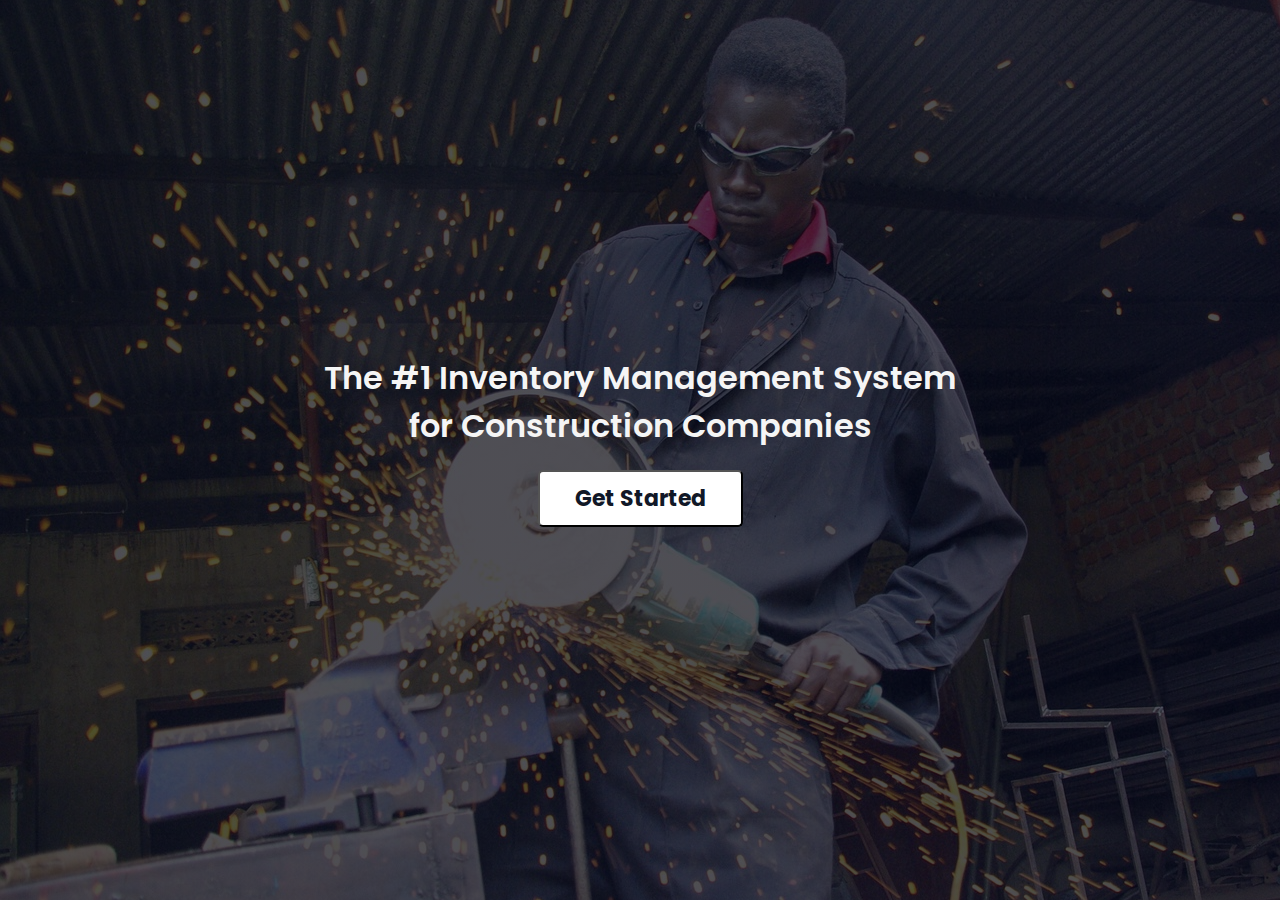
<file: index.html>
<!DOCTYPE html>
<html lang="en">
<head>
    <meta charset="UTF-8">
    <meta name="viewport" content="width=device-width, initial-scale=1.0">
    <title>Popup Modal</title>
    <link rel="stylesheet" href="style.css">
    <link rel="stylesheet" href="index.css">

</head>
<body>
      <div class="home" id="home">
        <h1>The #1 Inventory Management System <br>for Construction Companies</h1>
        <button class="home-btn" id="home-btn"><a href="login.html">Get Started</a></button>
      </div>
</body>
</html>
</file>
<file: style.css>
@import url('https://fonts.googleapis.com/css2?family=Poppins:ital,wght@0,100;0,200;0,300;0,400;0,500;1,200&family=Ubuntu:wght@400;500;700&display=swap');

* {
  margin: 0;
  padding: 0;
  box-sizing: border-box;
  font-family: 'Poppins', sans-serif;
}
body {
  width: 100%;
  background: #E5E7EB;
  position: relative;
  display: flex;
}

/*-----------DASHBOARD STYLE-------------------*/
#menu {
  background: #111827;
  width: 300px;
  height: 100%;
  position: fixed;
  top: 0;
  left: 0;
}
#menu .logo img {
  width: 40px;
  margin-right: 15px;
  border-radius: 50%;
}
#menu .logo {
  display: flex;
  align-items: center;
  color: #fff;
  padding: 30px 0 0 30px;
}
#menu .items {
  margin-top: 40px;
}
#menu .items li {
  list-style: none;
  padding: 10px 0;
  transition: 0.3s ease;
}
.svg-inline--fa {
  color: rgb(134, 141, 151);
  width: 30px;
  height: 30px;
  line-height: 30px;
  text-align: center;
  font-size: 14px;
  margin: 0 10px 0 25px;
}
#menu .items li a {
  text-decoration: none;
  color: rgb(134, 141, 151);
  font-weight: 300px;
  transition: 0.3s ease;
  margin-left: 15px;
}
#menu .items li:hover {
  background: #253047;
  cursor: pointer;
}
#menu .items li:nth-child(1) {
  border-left: 4px solid #fff;
}
#menu .items li:hover i,
#menu .items li:hover a {
  color: #F3F4F6;
}

#interface {
  width: calc(100% - 300px);
  margin-left: 300px;
  position: relative;
}
#interface .navigation {
  display: flex;
  justify-content: space-between;
  background: #fff;
  padding: 15px 30px;
  border-bottom: 3px solid #594ef7;
  align-items: center;
  position: fixed;
  width: calc(100% - 300px);
  z-index: 2;
}

#interface .navigation .search, 
.addButtons .searchProductBar {
  display: flex;
  justify-content: flex-start;
  align-items: center;
  padding: 10px 14px;
  border: 1px solid #d7dbe6;
  border-radius: 4px;
}
#interface .search i {
  margin-right: 14px;
}
#interface .search input {
  border: none;
  outline: none;
  font-size: 14px;
}
.addButtons .searchProductBar input {
  padding: 12px 7px;
  border: none;
  outline: none;
}
.addButtons #searchBtn {
  background: #111827;
  padding: 6px 10px;
  color: #fff;
  border-radius: 5px;
  font-size: 18px;
}
#interface .navigation .profile {
  display: flex;
  justify-content: flex-start;
  align-items: center;
}
#interface .navigation .profile i {
  margin-right: 20px;
  font-size: 19px;
  font-weight: 400;
}
#interface .profile img {
  width: 30px;
  height: 30px;
  object-fit: cover;
  border-radius: 50%;
}
.nav {
  display: flex;
  justify-content: flex-start;
  align-items: center;
}
#menu-btn {
  display: none;
  color: #2b2b2b;
  font-size: 20px;
  cursor: pointer;
  margin-right: 20px;
}
.i-name {
  color: #444a53;
  padding: 30px 30px 0 30px;
  font-size: 24px;
  font-weight: 700;
  margin-top: 70px;
}
.values {
  padding: 30px 30px 0 30px;
  display: flex;
  justify-content: space-between;
  align-items: center;
  flex-wrap: wrap;
}
.values .val-box {
  background: #fff;
  width: 235px;
  padding: 16px 20px;
  border-radius: 5px;
  display: flex;
  justify-content: flex-start;
  align-items: center;
}
.values .val-box i {
  font-size: 25px;
  width: 60px;
  height: 60px;
  line-height: 60px;
  border-radius: 50%;
  text-align: center;
  color: #fff;
  margin-right: 15px;
}
.values .val-box i:nth-child(1) {
  background: #7B74EC;
}
.values .val-box i:nth-child(2) {
  background: #5c8af0;
}
.values .val-box i:nth-child(3) {
  background: #e45d99;
}
.values .val-box i:nth-child(4) {
  background: #74DAEC;
}
.values .val-box h3 {
  font-size: 18px;
  font-weight: 600;
}
.values .val-box span {
  font-size: 15px;
  color: #828997;
}


/*--------MEDIA QUERY----------*/
@media (max-width: 769px) {
  #menu {
    width: 270px;
    position: fixed;
    left: -270px;
    transition: 0.3s ease;
  }
  #menu.active {
    left: 0px;
  }
  #menu-btn {
    display: initial;
  }
  #interface {
    width: 100%;
    margin-left: 0px;
    display: inline-block;
    transition: 0.3s ease;
  }
  #menu.active~ #interface {
    width: calc(100% - 270px);
    margin-left: 270px;
    transition: 0.3s ease;
  }
  #interface .navigation {
    width: 100%;
  }
  .values {
    padding: 30px 30px 0 30px;
    justify-content: flex-start;
  }
  .values .val-box {
    padding: 16px 20px;
    margin: 10px 20px 10px 0;
  }
  .board {
    width: 92%;
    padding: 0;
    overflow-x: auto;
  }
  table {
    width: 100%;
    border-collapse: collapse;
  }
}

/*----MEDIA QUERY FOR MOBILE SCREEN-------*/
@media (max-width: 477px) {
  #interface .navigation {
    padding: 15px;
  }
  #interface .navigation .search input {
    width: 150px;
  }
  .i-name {
    padding: 30px 15px 0 15px;
  }
  .values {
    padding: 15px 15px 0 15px;
  }
  .values .val-box {
    width: 100%;
    margin: 8px 0;
  }
  .board {
    margin: 30px 15px 30px 15px;
  }
}


/*-------Table style---------*/
.board {
  width: 94%;
  margin: 30px 0 30px 30px;
  overflow: auto;
  background: #fff;
  border-radius: 8px;
}
.board img {
  width: 45px;
  height: 45px;
  object-fit: cover;
  border-radius: 50%;
  margin-right: 15px;
}
.board h5 {
  font-weight: 600;
  font-size: 14px;
}
.board p {
  font-weight: 400;
  font-size: 13px;
  color: #787d8d;
}
.board .people {
  display: flex;
  justify-content: flex-start;
  align-items: center;
  text-align: start;
}

table {
  border-collapse: collapse;
}
tr {
  border-bottom: 5px solid #eef0f5;
}
tr:nth-child(even),table.list thead>tr {
  background: #dddddd;
}
thead th {
  font-size: 15px;
  text-transform: uppercase;
  font-weight: 400;
  background: #111827;
  color: #eef0f5;
  text-align: start;
  padding: 15px;
}
tbody tr td {
  padding: 10px 15px;
}
.board .actionBtn {
  background: green;
  color: #fff;
  text-align: center;
  cursor: pointer;
}
.active {
  background: #d7fada;
  padding: 2px 10px;
  display: inline-block;
  border-radius: 40px;
  color: #2b2b2b;
}
/*
.edit a {
  text-decoration: none;
  font-size: 14px;
  font-weight: 600;
  color: #554cd1;
}*/

.down {
  margin-top: 120px;
}
.pages {
  display: flex;
  justify-content: center;
  align-items: center;
  font-size: 18px;
  padding: 25px;
}
.pages .pre {
  background: #828997;
  color: #fff;
  padding: 5px 15px;
  margin-left: 15px;
  cursor: pointer;
}
</file>
<file: index.css>
/*-------------INDEX PAGE STYE-------------------*/
.home {
    width: 100%;
    background-image: linear-gradient(rgba(4,9,30,0.7), rgba(4,9,30,0.7)), 
    url(/images/construction-bg.jpg);
    background-size: cover;
    background-position: center;
    height: 100vh;
    color: #f5f5f5;
    display: flex;
    justify-content: center;
    flex-direction: column;
    align-items: center;
}
.home h1 {
    text-align: center;
    font-weight: 600;
}
.home .home-btn {
  background: #fff;
  margin: 20px 0;
  border-radius: 5px;
  padding: 10px 15px;
}
.home .home-btn a {
  text-decoration: none;
  color: #111827;
  padding: 10px 20px;
  font-weight: 700;
  font-size: 22px;
}
.home .home-btn:hover,
.home .home-btn a:hover{
  background: transparent;
  color: #f5f5f5;
}
</file>
